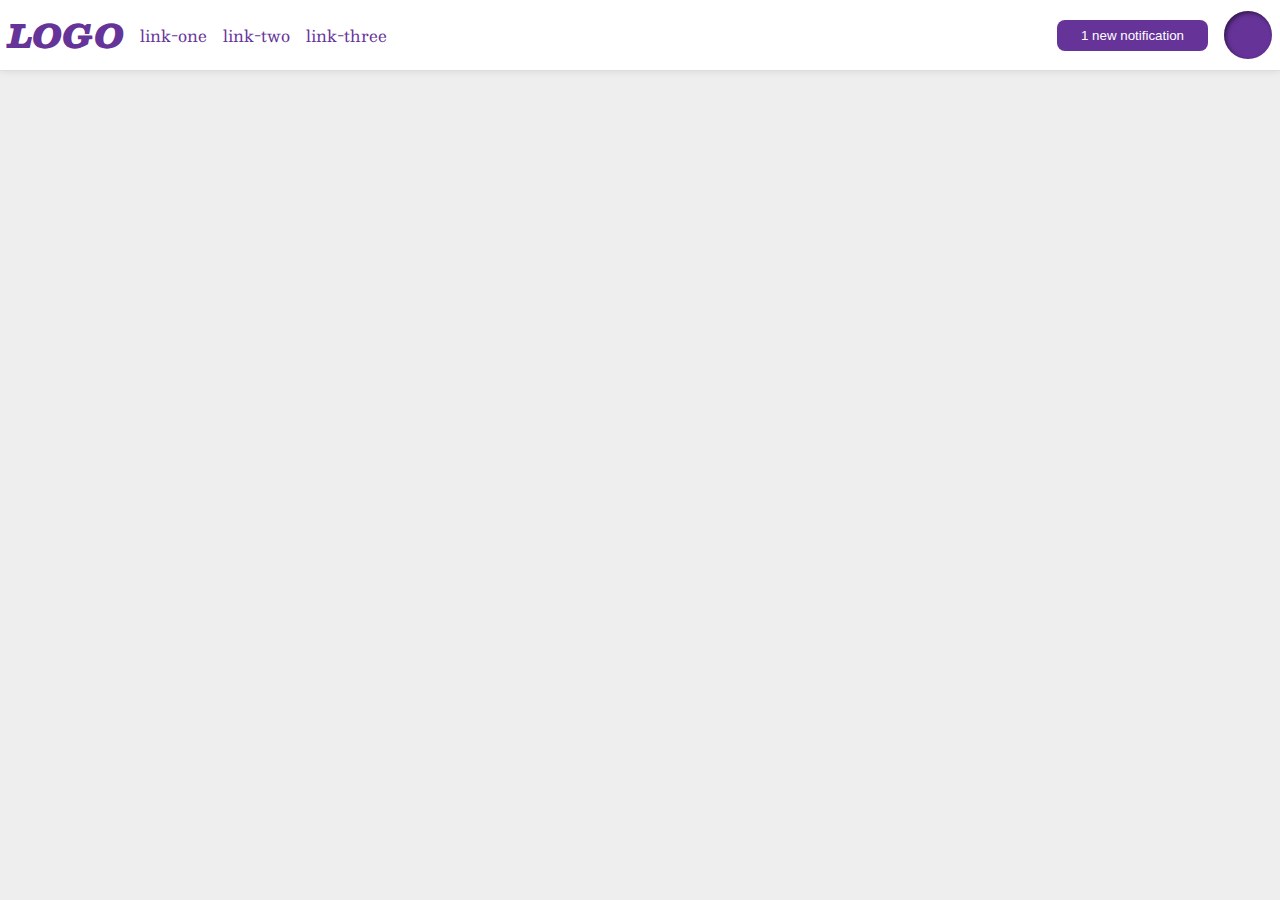
<file: foundations/flex/03-flex-header-2/index.html>
<!DOCTYPE html>
<html lang="en">
  <head>
    <meta charset="UTF-8">
    <meta http-equiv="X-UA-Compatible" content="IE=edge">
    <meta name="viewport" content="width=device-width, initial-scale=1.0">
    <title>Flex Header 2</title>
    <link rel="stylesheet" href="style.css">
  </head>
  <body>
    <div class="header">
      <div class="left">
        <div class="logo">
          LOGO
        </div>
        <ul class="links">
          <li><a href="https://google.com">link-one</a></li>
          <li><a href="https://google.com">link-two</a></li>
          <li><a href="https://google.com">link-three</a></li>
        </ul>
      </div>
      <div class="right">
        <button class="notifications">
          1 new notification
        </button>
        <div class="profile-image"></div>
      </div>
    </div>
  </body>
</html>
</file>
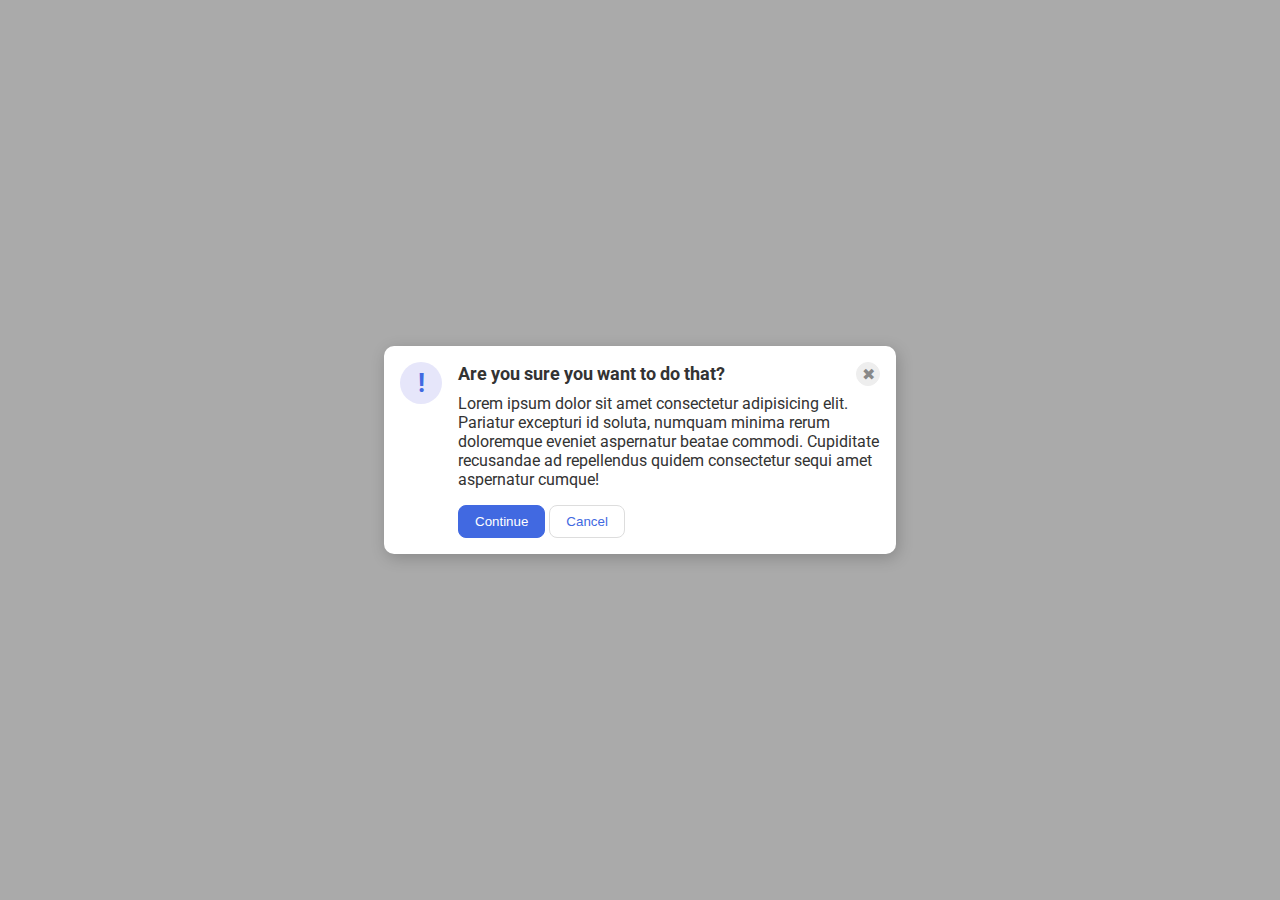
<file: foundations/flex/05-flex-modal/index.html>
<!DOCTYPE html>
<html lang="en">
  <head>
    <meta charset="UTF-8">
    <meta http-equiv="X-UA-Compatible" content="IE=edge">
    <meta name="viewport" content="width=device-width, initial-scale=1.0">
    <link rel="stylesheet" href="style.css">
    <title>Modal</title>
  </head>
  <body>
    <div class="modal">
      <div class="icon">!</div>
      <div class="container">
        <div class="header">Are you sure you want to do that?
          <button class="close-button">✖</button></div>
        <div class="text">Lorem ipsum dolor sit amet consectetur adipisicing elit. Pariatur excepturi id soluta, numquam minima rerum doloremque eveniet aspernatur beatae commodi. Cupiditate recusandae ad repellendus quidem consectetur sequi amet aspernatur cumque!</div>
        <button class="continue">Continue</button>
        <button class="cancel">Cancel</button>
      </div>
    </div>
  </body>
</html>
</file>
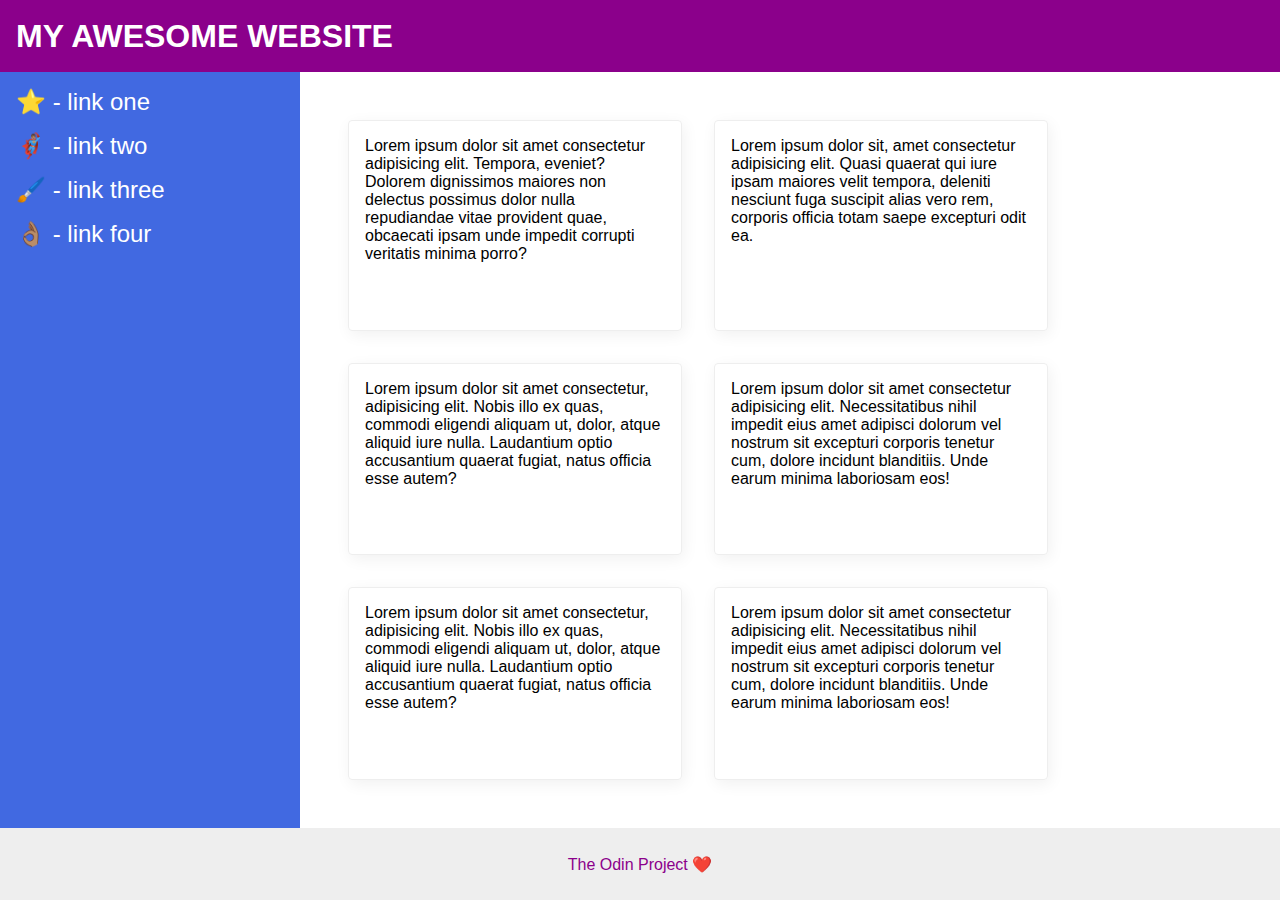
<file: foundations/flex/07-flex-layout-2/index.html>
<!DOCTYPE html>
<html lang="en">
  <head>
    <meta charset="UTF-8">
    <meta http-equiv="X-UA-Compatible" content="IE=edge">
    <meta name="viewport" content="width=device-width, initial-scale=1.0">
    <title>The Holy Grail</title>
    <link rel="stylesheet" href="style.css">
  </head>
  <body>
    <div class="header">
      MY AWESOME WEBSITE
    </div>
    
    <div class="main-content">
      <div class="sidebar">
        <ul>
          <li><a href="#">⭐ - link one</a></li>
          <li><a href="#">🦸🏽‍♂️ - link two</a></li>
          <li><a href="#">🖌️ - link three</a></li>
          <li><a href="#">👌🏽 - link four</a></li>
        </ul>
      </div>


      <div class="card-container">
        <div class="card">Lorem ipsum dolor sit amet consectetur adipisicing elit. Tempora, eveniet? Dolorem dignissimos maiores non delectus possimus dolor nulla repudiandae vitae provident quae, obcaecati ipsam unde impedit corrupti veritatis minima porro?</div>
        <div class="card">Lorem ipsum dolor sit, amet consectetur adipisicing elit. Quasi quaerat qui iure ipsam maiores velit tempora, deleniti nesciunt fuga suscipit alias vero rem, corporis officia totam saepe excepturi odit ea.</div>
        <div class="card">Lorem ipsum dolor sit amet consectetur, adipisicing elit. Nobis illo ex quas, commodi eligendi aliquam ut, dolor, atque aliquid iure nulla. Laudantium optio accusantium quaerat fugiat, natus officia esse autem?</div>
        <div class="card">Lorem ipsum dolor sit amet consectetur adipisicing elit. Necessitatibus nihil impedit eius amet adipisci dolorum vel nostrum sit excepturi corporis tenetur cum, dolore incidunt blanditiis. Unde earum minima laboriosam eos!</div>
        <div class="card">Lorem ipsum dolor sit amet consectetur, adipisicing elit. Nobis illo ex quas, commodi eligendi aliquam ut, dolor, atque aliquid iure nulla. Laudantium optio accusantium quaerat fugiat, natus officia esse autem?</div>
        <div class="card">Lorem ipsum dolor sit amet consectetur adipisicing elit. Necessitatibus nihil impedit eius amet adipisci dolorum vel nostrum sit excepturi corporis tenetur cum, dolore incidunt blanditiis. Unde earum minima laboriosam eos!</div>
      </div> 

    </div>
    
    <div class="footer">
      The Odin Project ❤️
    </div>
  </body>
</html>
</file>
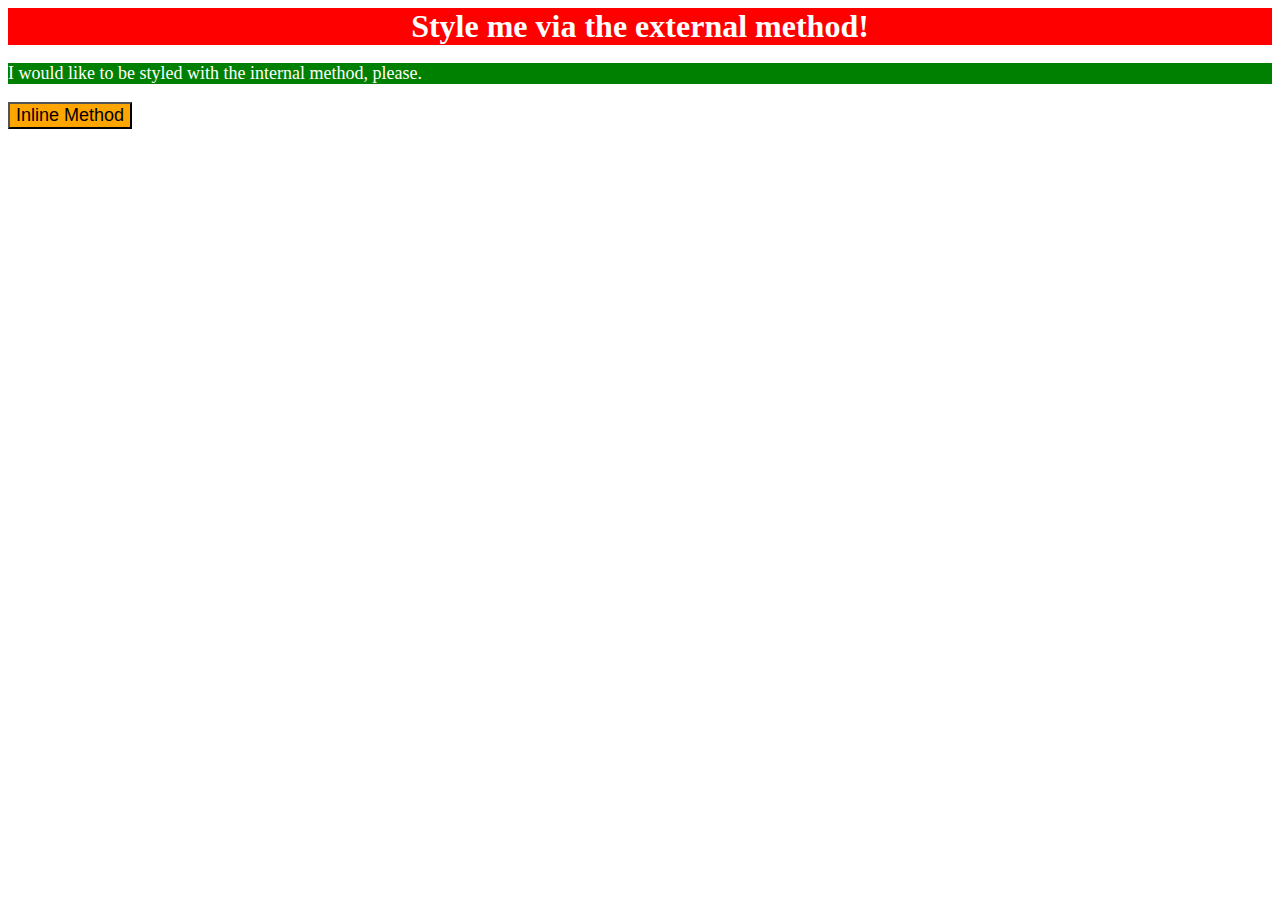
<file: foundations/intro-to-css/01-css-methods/index.html>
<!DOCTYPE html>
<html lang="en">
  <head>
    <meta charset="UTF-8">
    <meta http-equiv="X-UA-Compatible" content="IE=edge">
    <meta name="viewport" content="width=device-width, initial-scale=1.0">
    <title>Methods for Adding CSS</title>
    <link rel="stylesheet" href="styles.css">
    <style>
      p {
        background-color: green;
        color: white;
        font-size: 18px;
      }
    </style>
  </head>
  <body>
    <div>Style me via the external method!</div>
    <p>I would like to be styled with the internal method, please.</p>
    <button style="background-color: orange; font-size: 18px;">Inline Method</button>
  </body>
</html>
</file>
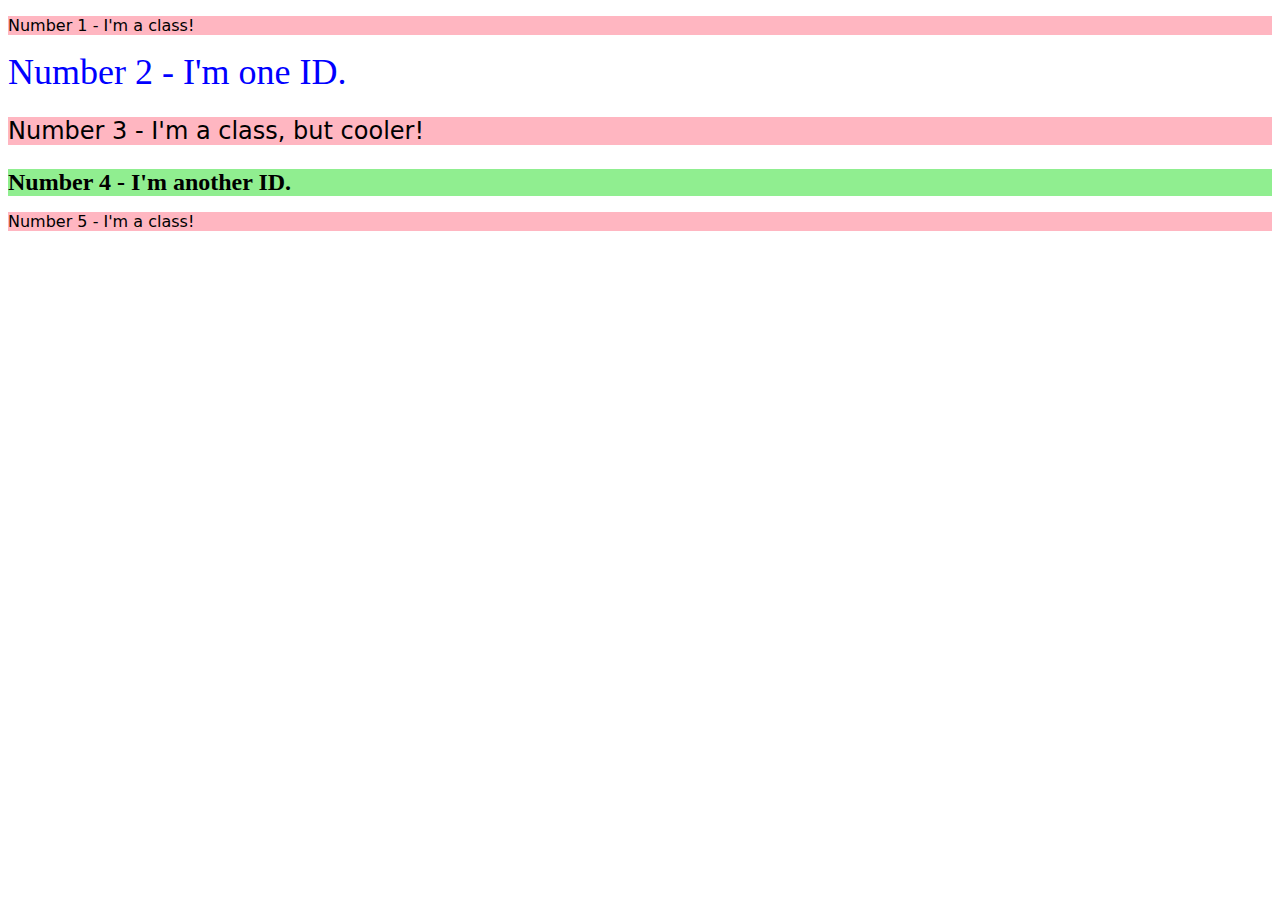
<file: foundations/intro-to-css/02-class-id-selectors/index.html>
<!DOCTYPE html>
<html lang="en">
  <head>
    <meta charset="UTF-8">
    <meta http-equiv="X-UA-Compatible" content="IE=edge">
    <meta name="viewport" content="width=device-width, initial-scale=1.0">
    <title>Class and ID Selectors</title>
    <link rel="stylesheet" href="style.css">
  </head>
  <body>
    <p class="odd">Number 1 - I'm a class!</p>
    <div id="num2">Number 2 - I'm one ID.</div>
    <p class="odd adjust-font-size" id="num3">Number 3 - I'm a class, but cooler!</p>
    <div id="num4" class="adjust-font-size">Number 4 - I'm another ID.</div>
    <p class="odd">Number 5 - I'm a class!</p>
  </body>
</html>
</file>
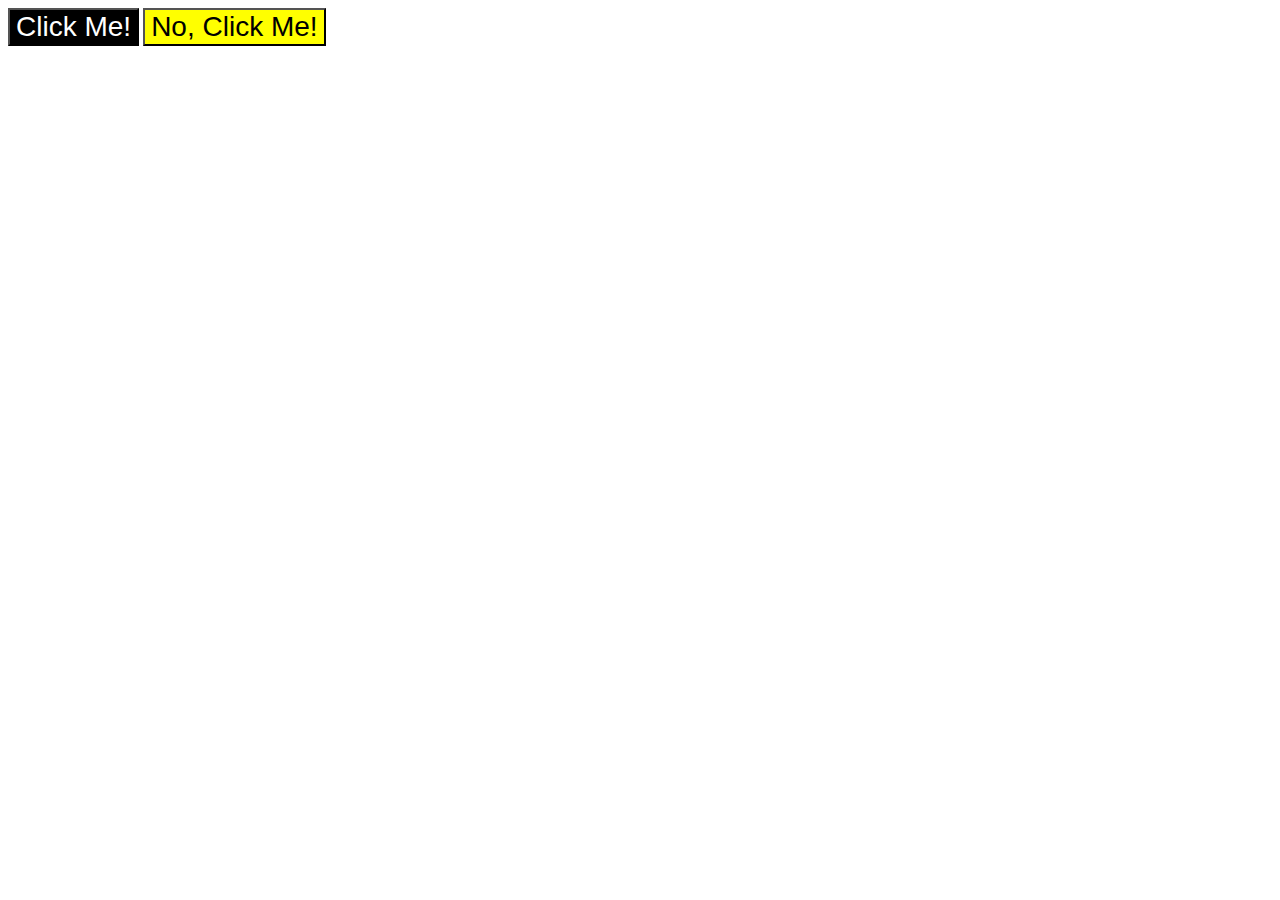
<file: foundations/intro-to-css/03-grouping-selectors/index.html>
<!DOCTYPE html>
<html lang="en">
  <head>
    <meta charset="UTF-8">
    <meta http-equiv="X-UA-Compatible" content="IE=edge">
    <meta name="viewport" content="width=device-width, initial-scale=1.0">
    <title>Grouping Selectors</title>
    <link rel="stylesheet" href="style.css">
  </head>
  <body>
    <button class="black">Click Me!</button>
    <button class="yellow">No, Click Me!</button>
  </body>
</html>
</file>
<file: foundations/flex/03-flex-header-2/style.css>
/* this is some magical font-importing.  
you'll learn about it later. */
@import url('https://fonts.googleapis.com/css2?family=Besley:ital,wght@0,400;1,900&display=swap');

body {
  margin: 0;
  background: #eee;
  font-family: Besley, serif;
}

.header {
  background: white;
  border-bottom: 1px solid #ddd;
  box-shadow: 0 0 8px rgba(0,0,0,.1);
  display: flex;
  justify-content: space-between;
  padding: 8px;
}

.left {
  display: flex;
  align-items: center;
  gap: 16px;
}

.right {
  display: flex;
  align-items: center;
  /* margin-left: auto; */
  gap: 16px;
}

.profile-image {
  background: rebeccapurple;
  box-shadow: inset 2px 2px 4px rgba(0,0,0,.5);
  border-radius: 50%;
  width: 48px;
  height: 48px;
}

.logo {
  color: rebeccapurple;
  font-size: 32px;
  font-weight: 900;
  font-style: italic;
}

button {
  border: none;
  border-radius: 8px;
  background: rebeccapurple;
  color: white;
  padding: 8px 24px;
}

a {
  /* this removes the line under our links */
  text-decoration: none;
  color: rebeccapurple;
}

ul {
  list-style-type: none;
  display: flex;
  /* align-items: center; */
  padding: 0;
  margin: 0;
  gap: 16px;
}
</file>
<file: foundations/flex/05-flex-modal/style.css>
@import url('https://fonts.googleapis.com/css2?family=Roboto:wght@400;700&display=swap');

html, body {
  height: 100%;
}

body {
  font-family: Roboto, sans-serif;
  margin: 0;
  background: #aaa;
  color: #333;
  /* I'll give you this one for free lol */
  display: flex;
  align-items: center;
  justify-content: center;
}

.modal {
  background: white;
  width: 480px;
  border-radius: 10px;
  box-shadow: 2px 4px 16px rgba(0,0,0,.2);
  display: flex;
  gap: 16px;
  padding: 16px;
}

.icon {
  color: royalblue;
  font-size: 26px;
  font-weight: 700;
  background: lavender;
  width: 42px;
  height: 42px;
  border-radius: 50%;
  display: flex;
  align-items: center;
  justify-content: center;
  flex-shrink: 0;
}

.header {
  display: flex;
  font-size: 1.1rem;
  font-weight: bold;
  justify-content: space-between;
  align-items: center;
  margin-bottom: 8px;
}

.text {
  margin-bottom: 16px;
}

.close-button {
  background: #eee;
  border-radius: 50%;
  color: #888;
  font-weight: 400;
  font-size: 16px;
  height: 24px;
  width: 24px;
  display: flex;
  align-items: center;
  justify-content: center;
  border: 1px solid #eee;
  padding: 0;
}

button {
  cursor: pointer;
  padding: 8px 16px;
  border-radius: 8px;
}

button.continue {
  background: royalblue;
  border: 1px solid royalblue;
  color: white;
}

button.cancel {
  background: white;
  border: 1px solid #ddd;
  color: royalblue;
}
</file>
<file: foundations/flex/07-flex-layout-2/style.css>
body {
  font-family: -apple-system, BlinkMacSystemFont, 'Segoe UI', Roboto, Oxygen, Ubuntu, Cantarell, 'Open Sans', 'Helvetica Neue', sans-serif;
  margin: 0;
  min-height: 100vh;
  display: flex;
  flex-direction: column;
}

.header {
  display: flex;
  height: 72px;
  background: darkmagenta;
  color: white;
  font-size: 32px;
  font-weight: 900;
  align-items: center;
  padding-left: 16px;
}

.main-content {
  display: flex;
  flex: 1;
}

.card-container {
  display: flex;
  flex-wrap: wrap;
  padding: 48px;
  gap: 32px;
}

.footer {
  display: flex;
  justify-content: center;
  align-items: center;
  height: 72px;
  background: #eee;
  color: darkmagenta;
}

.sidebar {
  width: 300px;
  flex-shrink: 0;
  padding: 16px;
  background: royalblue;
  box-sizing: border-box;
}

.card {
  border: 1px solid #eee;
  box-shadow: 2px 4px 16px rgba(0,0,0,.06);
  border-radius: 4px;
  flex-basis: 300px;
  padding: 16px;
}

ul {
  display: flex;
  flex-direction: column;
  list-style: none;
  padding: 0;
  margin: 0;
  gap: 16px;
}

a {
  font-size: 24px;
  color: white;
  text-decoration: none;
}
</file>
<file: foundations/intro-to-css/01-css-methods/styles.css>
div {
    background-color: red;
    text-align: center;
    color: white;
    font-size: 32px;
    font-weight: bold;
    font-family:'Times New Roman', Times, serif;
}
</file>
<file: foundations/intro-to-css/02-class-id-selectors/style.css>
.odd {
    background-color: lightpink;
    font-family: "Verdana", "DejaVu Sans", sans-serif;
}

#num2 {
    color: hsl(240, 100%, 50%);
    font-size: 36px;
}

.adjust-font-size {
    font-size: 24px;
}

#num4 {
    background-color: #90ee90;
    /* font-size: 24px; */
    font-weight: bold;
}
</file>
<file: foundations/intro-to-css/03-grouping-selectors/style.css>
.black {
    background-color: black;
    color: white;
}

.yellow {
    background-color: yellow;
}

.black, .yellow {
    font-size: 28px;
    font-family: Helvetica, "Times New Roman", sans-serif;
}
</file>
